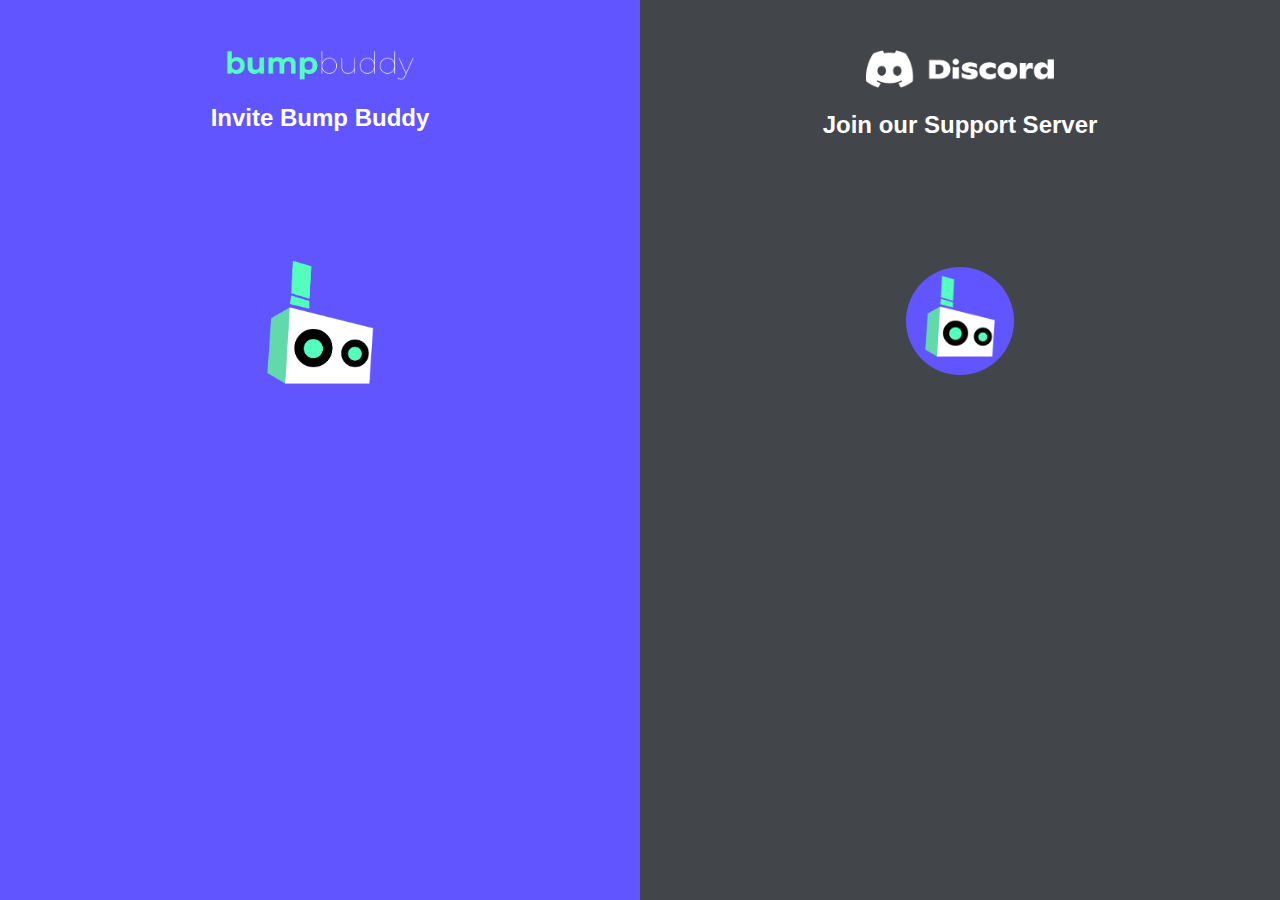
<file: index.html>
<!DOCTYPE html>
<html lang="en">
    <head>
        <meta charset="UTF-8">
        <meta http-equiv="X-UA-Compatible" content="IE=edge">
        <meta name="viewport" content="width=device-width, initial-scale=1.0">
        <link rel="stylesheet" href="style.css">
        <link rel="icon" type="image/png" href="images/Bump_Bot.png">
        <meta name="theme-color" content="#6155FF">
        <meta name="description" content="Bump Buddy is a Discord bot that sends reminders to help you bump your server on Disboard.org">
        <meta name="keywords" content="BumpBuddy, Bump Buddy, Bump bot, Disboard, Disboard bump bot, Disboard Bump, Discord bot, Discord bump bot">
        <title>Bump Buddy</title>
    </head>

    <body>
        <div class="container">
            
            <div class="bumpbuddy">
                <img class="brand-logo" src="images/logo_title.png" alt="Bump Buddy Logo">
                <h2>Invite Bump Buddy</h2>
                <div class="invite-button">
                    <a href="https://discord.com/oauth2/authorize?client_id=765598792535244820&scope=bot+applications.commands&permissions=537021504" target="_blank">
                        <img src="images/Bump_Bot.png" alt="Bump Buddy Logo">
                    </a>
                </div>
            </div>
    
            <div class="discord">
                <img class="brand-logo" src="images/Discord_Logo.png" alt="Discord Logo">
                <h2>Join our Support Server</h2>
                <div class="invite-button">
                    <a href="https://discord.gg/RFMkhhx" target="_blank">
                        <img id="pfp" src="images/bumpbuddypfp.png" alt="Bump Buddy Logo">
                    </a>
                </div>
            </div>

        </div>
    </body>
</html>
</file>
<file: style.css>
body {
    height: 100%;
    background: linear-gradient(90deg, #6155ff 50%, #424549 50%);
    font-family: Arial, Helvetica, sans-serif;
    margin: 0px;
}

.container {
    display: flex;
    flex-direction: row;
}

.container h2{
    color: white;
}

.discord, .bumpbuddy {
    height: 100%;
    width: 50%;
    text-align: center;
    padding: 50px;
}

.brand-logo {
    max-width: 35%;
    height: auto;
}

.invite-button img {
    max-width: 20%;
    height: auto;
    margin-top: 20%;
    transition: 0.2s;
}

.invite-button img:hover {
    max-width: 22%;
}

#pfp {
    border-radius: 50%;
}

@media only screen and (orientation: portrait) and (max-width: 768px) {

    body {
        background: linear-gradient(0deg, #424549 50%, #6155ff 50%) fixed no-repeat;
    }
    html {
        height: 100%;
    }

    .container {
        flex-direction: column;
        height: 100%;
    }

    .discord, .bumpbuddy {
        margin-top: 5px;
        flex: 1;
        height: 50%;
        width: 100%;
        padding: 0px;
    }

    .brand-logo {
        max-width: 50%;
    }

    .invite-button img {
        max-width: 40%;
        margin-top: 10%;
    }

    .invite-button img:hover {
        max-width: 45%;
    }

  }

@media only screen and (orientation: landscape) and (max-device-width : 1223px) {

    .discord, .bumpbuddy {
        padding: 10px;
    }

    .brand-logo {
        max-width: 60%;
    }

    .invite-button img {
        max-width: 40%;
        margin-top: 5%;
    }

    .invite-button img:hover {
        max-width: 42%;
    }

}
</file>
